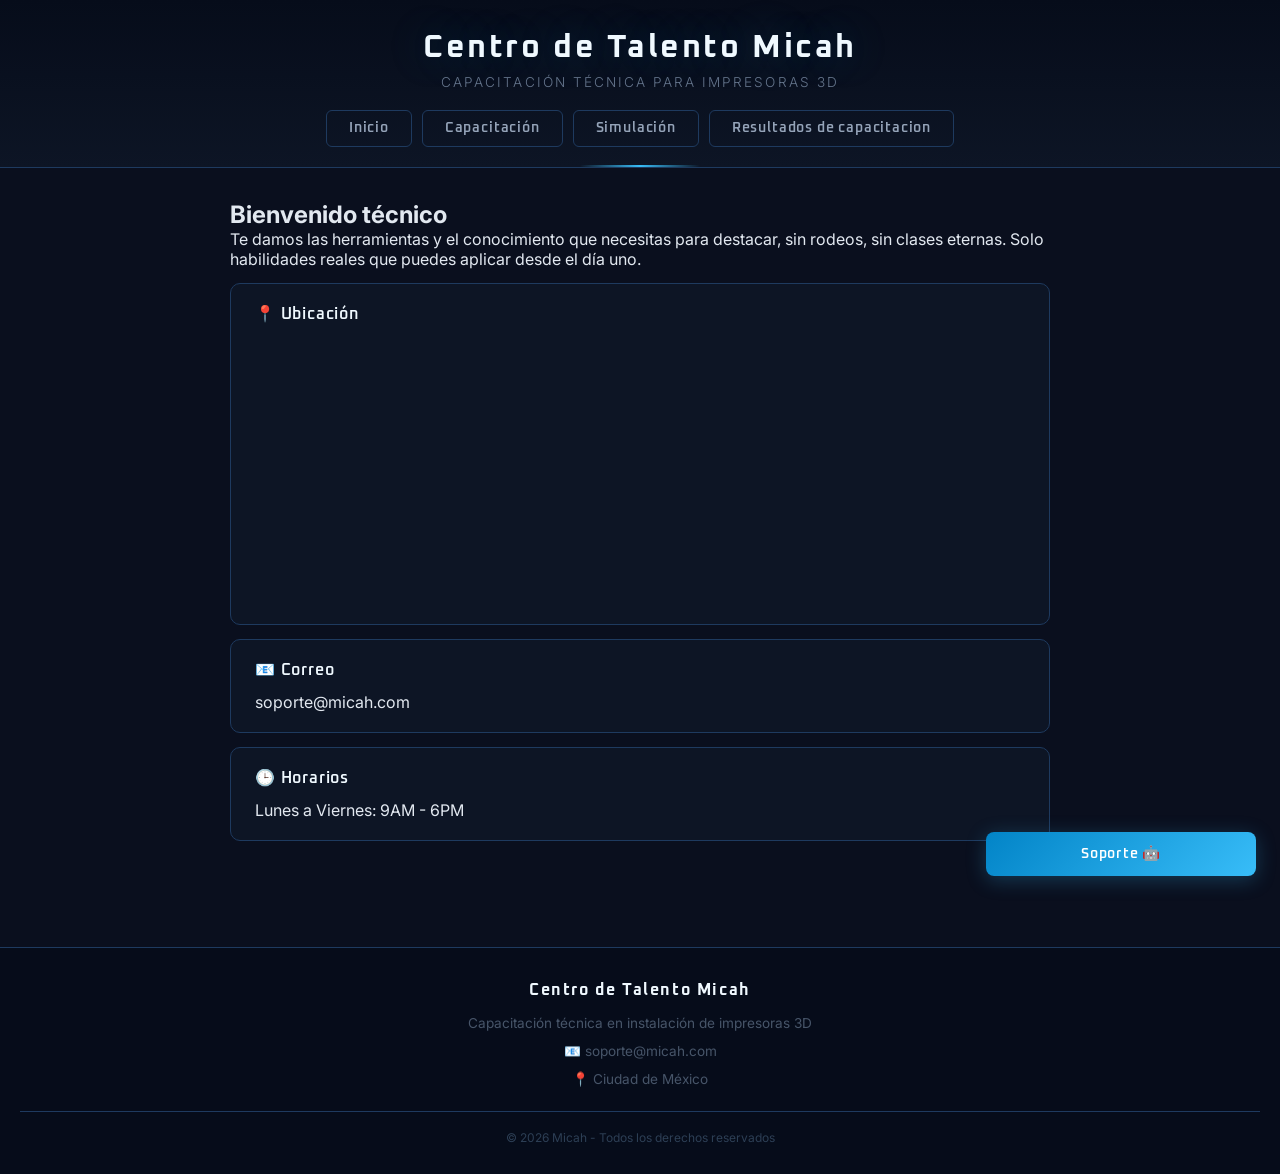
<file: web2/index.html>
<!DOCTYPE html>
<html lang="es">
<head>
    <meta charset="UTF-8">
    <meta name="viewport" content="width=device-width, initial-scale=1.0">
    <title>Centro de Talento Micah</title>
    <link rel="preconnect" href="https://fonts.googleapis.com">
    <link rel="stylesheet" href="simulacion.css">
    <link href="https://fonts.googleapis.com/css2?family=Oxanium:wght@400;600;700&family=Inter:wght@300;400;500&display=swap" rel="stylesheet">
    <link rel="stylesheet" href="styles.css">
    
</head>
<body>

<header>
    <h1>Centro de Talento Micah</h1>
    <p>Capacitación técnica para impresoras 3D</p>
    <nav>
        <button onclick="cargarSeccion('inicio')">Inicio</button>
        <button onclick="cargarSeccion('capacitacion')">Capacitación</button>
        <button onclick="cargarSeccion('simulacion')">Simulación</button>
          <button onclick="cargarSeccion('simulaci')">Resultados de capacitacion</button>
    </nav>
</header>

<main id="contenido">
    <p>Cargando...</p>
</main>

<!-- CHATBOT -->
<div id="chatbot">
    <div id="chat-header" onclick="toggleChat()">Soporte 🤖</div>
    <div id="chat-body">
        <div id="chat-mensajes"></div>
        <input type="text" id="chat-input"
            placeholder="Escribe tu duda..."
            onkeypress="if(event.key==='Enter') enviarMensaje()">
        <button onclick="enviarMensaje()">Enviar</button>
    </div>
</div>

<footer>
    <div class="footer-content">
        <h3>Centro de Talento Micah</h3>
        <p>Capacitación técnica en instalación de impresoras 3D</p>
        <p>📧 soporte@micah.com</p>
        <p>📍 Ciudad de México</p>
        <p class="copy">© 2026 Micah - Todos los derechos reservados</p>
    </div>
</footer>
<script src="app.js"></script>
<script src="simulacion.js"></script>
</body>
</html>
</file>
<file: web2/simulacion.css>
/* === STEPPER === */
.stepper {
    display: flex;
    align-items: center;
    justify-content: center;
    margin: 24px 0 28px;
}

.step {
    display: flex;
    flex-direction: column;
    align-items: center;
    gap: 6px;
    opacity: 0.35;
    transition: opacity 0.4s ease;
}

.step.active {
    opacity: 1;
}

.step-circle {
    width: 32px;
    height: 32px;
    border-radius: 50%;
    border: 1.5px solid #1e3a5f;
    background: #0d1525;
    display: flex;
    align-items: center;
    justify-content: center;
    font-family: 'Oxanium', monospace;
    font-size: 0.8rem;
    font-weight: 600;
    color: #64748b;
    transition: all 0.4s ease;
}

.step.active .step-circle {
    border-color: #38bdf8;
    color: #38bdf8;
    background: rgba(56, 189, 248, 0.1);
    box-shadow: 0 0 12px rgba(56, 189, 248, 0.2);
}

.step span {
    font-family: 'Oxanium', monospace;
    font-size: 0.7rem;
    color: #475569;
    letter-spacing: 0.05em;
    transition: color 0.4s ease;
}

.step.active span {
    color: #94a3b8;
}

.step-line {
    width: 40px;
    height: 1.5px;
    background: #1e3a5f;
    margin-bottom: 20px;
    transition: background 0.4s ease;
}

.step-line.active {
    background: #38bdf8;
}

/* === SVG WRAP === */
.printer-svg-wrap {
    width: 100%;
    max-width: 280px;
    margin: 0 auto 8px;
}

#printer-svg {
    width: 100%;
    height: auto;
    transition: filter 0.5s ease;
}

/* === PANEL === */
.sim-container {
    text-align: center;
    transition: border-color 0.4s ease;
}

.sim-container.estado-encendida  { border-color: #22d3ee; }
.sim-container.estado-calentando { border-color: #f59e0b; }
.sim-container.estado-imprimiendo { border-color: #4ade80; }

/* === ESTADO === */
.sim-estado {
    font-family: 'Oxanium', monospace;
    font-size: 0.85rem;
    color: #38bdf8;
    letter-spacing: 0.12em;
    margin: 6px 0 4px;
    text-transform: uppercase;
    transition: color 0.4s ease;
}

/* === ERROR === */
.sim-error {
    font-size: 0.8rem;
    color: #f87171;
    min-height: 20px;
    margin-bottom: 8px;
    font-family: 'Oxanium', monospace;
    letter-spacing: 0.05em;
}

/* === BOTONES === */
.sim-btns {
    display: flex;
    gap: 10px;
    justify-content: center;
    flex-wrap: wrap;
    margin-top: 16px;
}

.sim-btns button {
    padding: 9px 20px;
    border: 1px solid #1e3a5f;
    background: transparent;
    color: #94a3b8;
    border-radius: 6px;
    cursor: pointer;
    font-family: 'Oxanium', sans-serif;
    font-size: 0.82rem;
    font-weight: 600;
    letter-spacing: 0.06em;
    transition: all 0.25s ease;
}

.sim-btns button:hover {
    border-color: #38bdf8;
    color: #38bdf8;
    background: rgba(56, 189, 248, 0.08);
}

.btn-reset {
    border-color: #334155 !important;
    color: #475569 !important;
}

.btn-reset:hover {
    border-color: #64748b !important;
    color: #94a3b8 !important;
    background: rgba(100, 116, 139, 0.08) !important;
}
</file>
<file: web2/styles.css>
/* === BASE === */
* {
    margin: 0;
    padding: 0;
    box-sizing: border-box;
}

body {
    font-family: 'Inter', Arial, sans-serif;
    background: #0a0f1e;
    color: #e2e8f0;
    min-height: 100vh;
}

/* === HEADER === */
header {
    background: linear-gradient(180deg, #060c1a 0%, #0d1525 100%);
    text-align: center;
    padding: 28px 20px 20px;
    border-bottom: 1px solid #1e3a5f;
    position: relative;
}

header::after {
    content: '';
    position: absolute;
    bottom: 0;
    left: 50%;
    transform: translateX(-50%);
    width: 120px;
    height: 2px;
    background: linear-gradient(90deg, transparent, #38bdf8, transparent);
}

header h1 {
    font-family: 'Oxanium', sans-serif;
    font-size: 2rem;
    font-weight: 700;
    letter-spacing: 0.08em;
    color: #f0f9ff;
    text-shadow: 0 0 40px rgba(56, 189, 248, 0.25);
}

header p {
    font-size: 0.85rem;
    color: #64748b;
    letter-spacing: 0.15em;
    text-transform: uppercase;
    margin: 6px 0 20px;
    font-weight: 300;
}

/* === NAV === */
nav {
    display: flex;
    justify-content: center;
    gap: 10px;
    flex-wrap: wrap;
}

nav button {
    padding: 9px 22px;
    border: 1px solid #1e3a5f;
    background: transparent;
    color: #94a3b8;
    border-radius: 6px;
    cursor: pointer;
    font-family: 'Oxanium', sans-serif;
    font-size: 0.85rem;
    letter-spacing: 0.06em;
    font-weight: 600;
    transition: all 0.25s ease;
}

nav button:hover {
    background: rgba(56, 189, 248, 0.1);
    border-color: #38bdf8;
    color: #38bdf8;
    transform: translateY(-1px);
}

/* === MAIN === */
main {
    padding: 32px 20px;
    max-width: 860px;
    margin: 0 auto;
}

/* === INFO-BOX y PASO === */
.info-box,
.paso {
    background: #0d1525;
    padding: 20px 24px;
    margin: 14px 0;
    border-radius: 10px;
    border: 1px solid #1e3a5f;
    transition: border-color 0.25s ease, transform 0.2s ease;
}

.info-box:hover,
.paso:hover {
    border-color: #38bdf8;
    transform: translateY(-2px);
}

.info-box h3,
.paso h3 {
    font-family: 'Oxanium', sans-serif;
    font-size: 1rem;
    font-weight: 600;
    color: #f0f9ff;
    letter-spacing: 0.05em;
    margin-bottom: 12px;
}

.paso p {
    font-size: 0.9rem;
    color: #94a3b8;
    line-height: 1.6;
}

/* === IFRAME === */
iframe {
    width: 100%;
    height: 260px;
    border-radius: 8px;
    border: 1px solid #1e3a5f;
    margin-bottom: 4px;
}

/* === CUESTIONARIO === */
.paso h4 {
    margin-top: 18px;
    margin-bottom: 6px;
    color: #38bdf8;
    font-family: 'Oxanium', sans-serif;
    font-size: 0.85rem;
    letter-spacing: 0.08em;
    font-weight: 600;
    text-transform: uppercase;
}

label {
    display: block;
    margin: 8px 0;
    cursor: pointer;
    font-size: 0.9rem;
    color: #94a3b8;
    padding: 8px 12px;
    border-radius: 6px;
    border: 1px solid transparent;
    transition: all 0.2s ease;
}

label:hover {
    background: rgba(56, 189, 248, 0.06);
    border-color: #1e3a5f;
    color: #e2e8f0;
}

input[type="radio"] {
    margin-right: 10px;
    accent-color: #38bdf8;
}

.quiz-container {
    text-align: center;
    margin-top: 28px;
    padding-top: 20px;
    border-top: 1px solid #1e3a5f;
}

.btn-enviar {
    padding: 12px 32px;
    border: 1px solid #38bdf8;
    border-radius: 6px;
    background: rgba(56, 189, 248, 0.1);
    color: #38bdf8;
    font-family: 'Oxanium', sans-serif;
    font-weight: 600;
    font-size: 0.9rem;
    letter-spacing: 0.08em;
    cursor: pointer;
    transition: all 0.25s ease;
}

.btn-enviar:hover {
    background: #38bdf8;
    color: #060c1a;
    transform: translateY(-1px);
}

#resultadoQuiz {
    margin-top: 14px;
    font-family: 'Oxanium', sans-serif;
    font-size: 1rem;
    font-weight: 600;
    color: #38bdf8;
}

/* === CHATBOT === */
#chatbot {
    position: fixed;
    bottom: 24px;
    right: 24px;
    width: 270px;
    z-index: 1000;
}

#chat-header {
    background: linear-gradient(135deg, #0284c7, #38bdf8);
    padding: 13px 18px;
    text-align: center;
    border-radius: 8px;
    cursor: pointer;
    font-family: 'Oxanium', sans-serif;
    font-weight: 600;
    font-size: 0.9rem;
    letter-spacing: 0.05em;
    color: #fff;
    box-shadow: 0 4px 20px rgba(56, 189, 248, 0.25);
    transition: box-shadow 0.2s ease;
}

#chat-header:hover {
    box-shadow: 0 6px 28px rgba(56, 189, 248, 0.4);
}

#chat-body {
    display: none;
    flex-direction: column;
    background: #0d1525;
    border-radius: 10px;
    margin-top: 10px;
    border: 1px solid #1e3a5f;
    overflow: hidden;
}

#chat-mensajes {
    height: 210px;
    overflow-y: auto;
    padding: 12px;
    display: flex;
    flex-direction: column;
    gap: 8px;
}

#chat-mensajes::-webkit-scrollbar {
    width: 4px;
}

#chat-mensajes::-webkit-scrollbar-track {
    background: transparent;
}

#chat-mensajes::-webkit-scrollbar-thumb {
    background: #1e3a5f;
    border-radius: 4px;
}

#chat-mensajes div {
    background: #111c30;
    padding: 9px 12px;
    border-radius: 8px;
    font-size: 0.82rem;
    line-height: 1.5;
    color: #cbd5e1;
    border: 1px solid #1e3a5f;
}

#chat-input {
    padding: 11px 14px;
    border: none;
    border-top: 1px solid #1e3a5f;
    background: #060c1a;
    color: #e2e8f0;
    font-size: 0.85rem;
    font-family: 'Inter', sans-serif;
    outline: none;
    width: 100%;
}

#chat-input::placeholder {
    color: #475569;
}

#chat-body button {
    padding: 11px;
    border: none;
    border-top: 1px solid #1e3a5f;
    background: rgba(56, 189, 248, 0.12);
    color: #38bdf8;
    font-family: 'Oxanium', sans-serif;
    font-weight: 600;
    font-size: 0.85rem;
    letter-spacing: 0.05em;
    cursor: pointer;
    transition: background 0.2s ease;
}

#chat-body button:hover {
    background: rgba(56, 189, 248, 0.22);
}

/* === SIMULACION === */
.sim-container {
    text-align: center;
}

.sim-img {
    width: 100%;
    max-width: 400px;
    height: 220px;
    object-fit: cover;
    border-radius: 10px;
    border: 1px solid #1e3a5f;
    margin: 16px auto;
    display: block;
    background: #111c30;
}

.sim-estado {
    font-family: 'Oxanium', sans-serif;
    font-size: 0.9rem;
    color: #38bdf8;
    letter-spacing: 0.1em;
    margin: 8px 0 20px;
}

.sim-btns {
    display: flex;
    gap: 12px;
    justify-content: center;
    flex-wrap: wrap;
}

.sim-btns button {
    padding: 10px 24px;
    border: 1px solid #1e3a5f;
    background: transparent;
    color: #94a3b8;
    border-radius: 6px;
    cursor: pointer;
    font-family: 'Oxanium', sans-serif;
    font-size: 0.85rem;
    font-weight: 600;
    letter-spacing: 0.06em;
    transition: all 0.25s ease;
}

.sim-btns button:hover {
    border-color: #38bdf8;
    color: #38bdf8;
    background: rgba(56, 189, 248, 0.08);
}

/* === FOOTER === */
footer {
    background: #060c1a;
    border-top: 1px solid #1e3a5f;
    padding: 32px 20px 20px;
    text-align: center;
    margin-top: 60px;
}

.footer-content h3 {
    font-family: 'Oxanium', sans-serif;
    font-size: 1rem;
    font-weight: 700;
    letter-spacing: 0.1em;
    color: #f0f9ff;
    margin-bottom: 12px;
}

.footer-content p {
    font-size: 0.85rem;
    color: #475569;
    margin: 5px 0;
    line-height: 1.7;
}

.copy {
    margin-top: 20px !important;
    font-size: 0.75rem !important;
    color: #2d3f55 !important;
    border-top: 1px solid #1e3a5f;
    padding-top: 16px;
}
</file>
